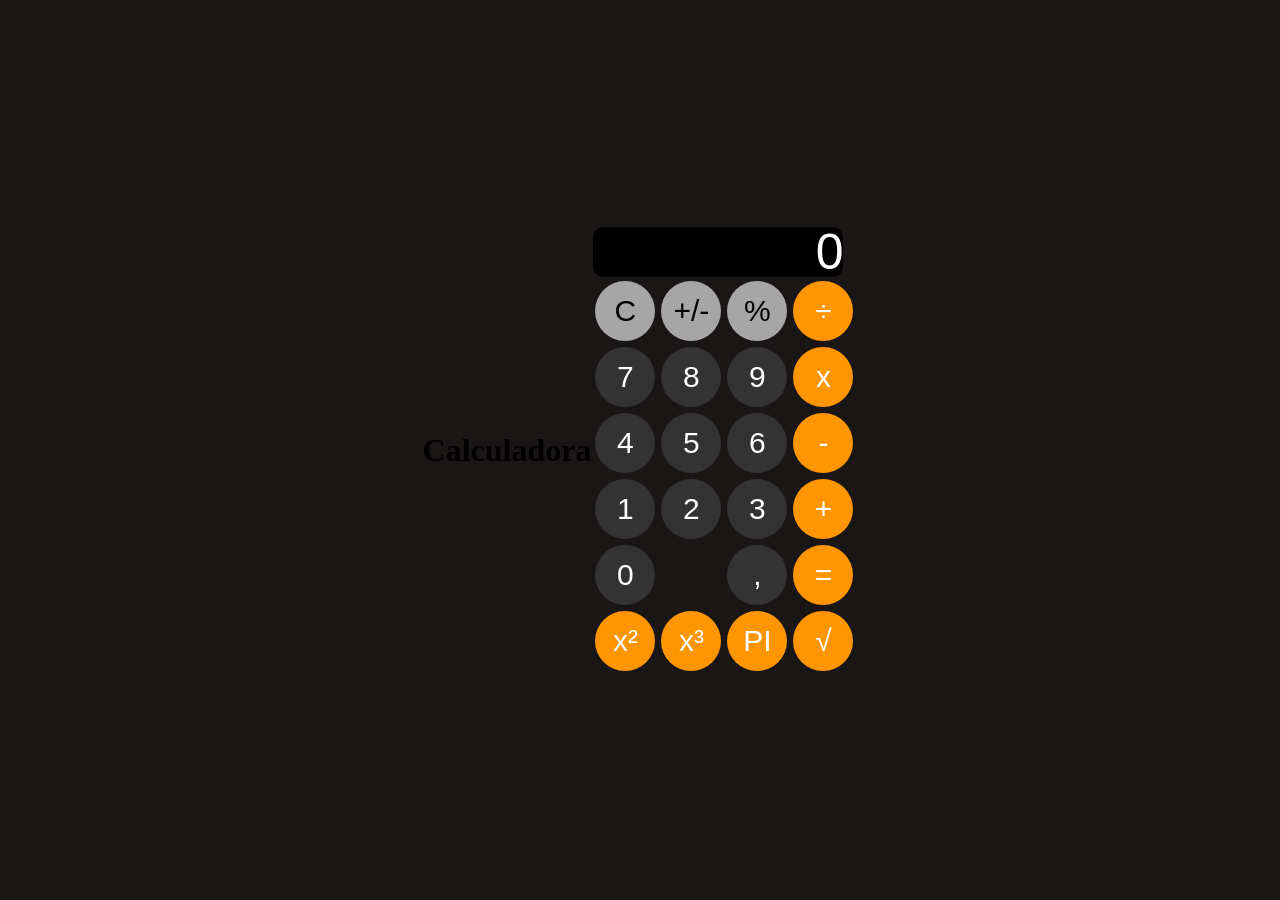
<file: index.html>
<!DOCTYPE html>
<html lang="es">

<head>
    <meta charset="UTF-8">
    <meta name="viewport" content="width=device-width, initial-scale=1.0">
    <title>Tutorial calculadora iphone</title>
    <link rel="stylesheet" href="style.css">
</head>

<body>
    <h1>Calculadora</h1>
    <table>
        <tr>
            <td colspan="4">
                <form>
                    <input class="input" id="input" placeholder="0">
                </form>
            </td>
        </tr>
        <tr>
            <td>
                <button class="lightButton">C</button>
            </td>
            <td>
                <button class="lightButton">+/-</button>
            </td>
            <td>
                <button class="lightButton">%</button>
            </td>
            <td>
                <button class="acentButton">÷</button>
            </td>
        </tr>
        <tr>
            <td>
                <button class="darkButton">7</button>
            </td>
            <td>
                <button class="darkButton">8</button>
            </td>
            <td>
                <button class="darkButton">9</button>
            </td>
            <td>
                <button class="acentButton">x</button>
            </td>
        </tr>
        <tr>
            <td>
                <button class="darkButton">4</button>
            </td>
            <td>
                <button class="darkButton">5</button>
            </td>
            <td>
                <button class="darkButton">6</button>
            </td>
            <td>
                <button class="acentButton">-</button>
            </td>
        </tr>
        <tr>
            <td>
                <button class="darkButton">1</button>
            </td>
            <td>
                <button class="darkButton">2</button>
            </td>
            <td>
                <button class="darkButton">3</button>
            </td>
            <td>
                <button class="acentButton">+</button>
            </td>
        </tr>
        <tr>
            <td colspan="2">
                <button class="ceroButton darkButton">0</button>
            </td>
            <td>
                <button class="darkButton">,</button>
            </td>
            <td>
                <button class="acentButton">=</button>
            </td>
        </tr>
        <tr>
            <td>
                <button class="acentButton">x&#178</button>
            </td>
            <td>
                <button class="acentButton">x&#179</button>
            </td>
            <td>
                <button class="acentButton">PI</button>
            </td>
            <td>
                <button class="acentButton">&radic;</button>
            </td>
        </tr>
    </table>

</body>

</html>
</file>
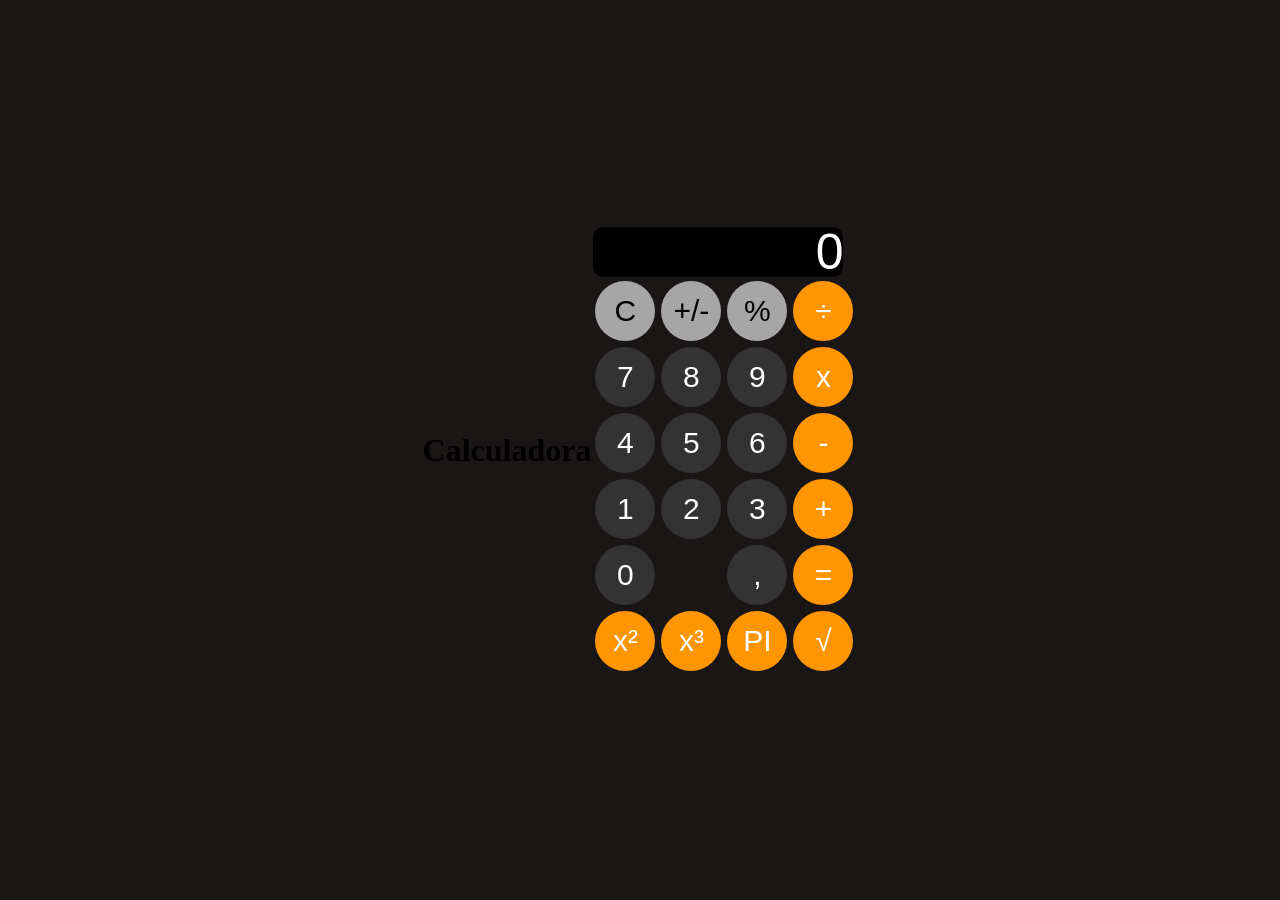
<file: index1.html>
<!DOCTYPE html>
<html lang="es">

<head>
    <meta charset="UTF-8">
    <meta name="viewport" content="width=device-width, initial-scale=1.0">
    <title>Tutorial calculadora iphone</title>
    <link rel="stylesheet" href="style.css">
</head>

<body>
    <h1>Calculadora</h1>
    <table>
        <tr>
            <td colspan="4">
                <form>
                    <input class="input" id="input" placeholder="0">
                </form>
            </td>
        </tr>
        <tr>
            <td>
                <button class="lightButton">C</button>
            </td>
            <td>
                <button class="lightButton">+/-</button>
            </td>
            <td>
                <button class="lightButton">%</button>
            </td>
            <td>
                <button class="acentButton">÷</button>
            </td>
        </tr>
        <tr>
            <td>
                <button class="darkButton">7</button>
            </td>
            <td>
                <button class="darkButton">8</button>
            </td>
            <td>
                <button class="darkButton">9</button>
            </td>
            <td>
                <button class="acentButton">x</button>
            </td>
        </tr>
        <tr>
            <td>
                <button class="darkButton">4</button>
            </td>
            <td>
                <button class="darkButton">5</button>
            </td>
            <td>
                <button class="darkButton">6</button>
            </td>
            <td>
                <button class="acentButton">-</button>
            </td>
        </tr>
        <tr>
            <td>
                <button class="darkButton" onclick="press('1')">1</button>
            </td>
            <td>
                <button class="darkButton" onclick="press('2')">2</button>
            </td>
            <td>
                <button class="darkButton">3</button>
            </td>
            <td>
                <button class="acentButton">+</button>
            </td>
        </tr>
        <tr>
            <td colspan="2">
                <button class="ceroButton darkButton">0</button>
            </td>
            <td>
                <button class="darkButton">,</button>
            </td>
            <td>
                <button class="acentButton">=</button>
            </td>
        </tr>
        <tr>
            <td>
                <button class="acentButton">x&#178</button>
            </td>
            <td>
                <button class="acentButton">x&#179</button>
            </td>
            <td>
                <button class="acentButton">PI</button>
            </td>
            <td>
                <button class="acentButton">&radic;</button>
            </td>
        </tr>
    </table>

</body>
<script scr="./script.js"></script>
</html>
</file>
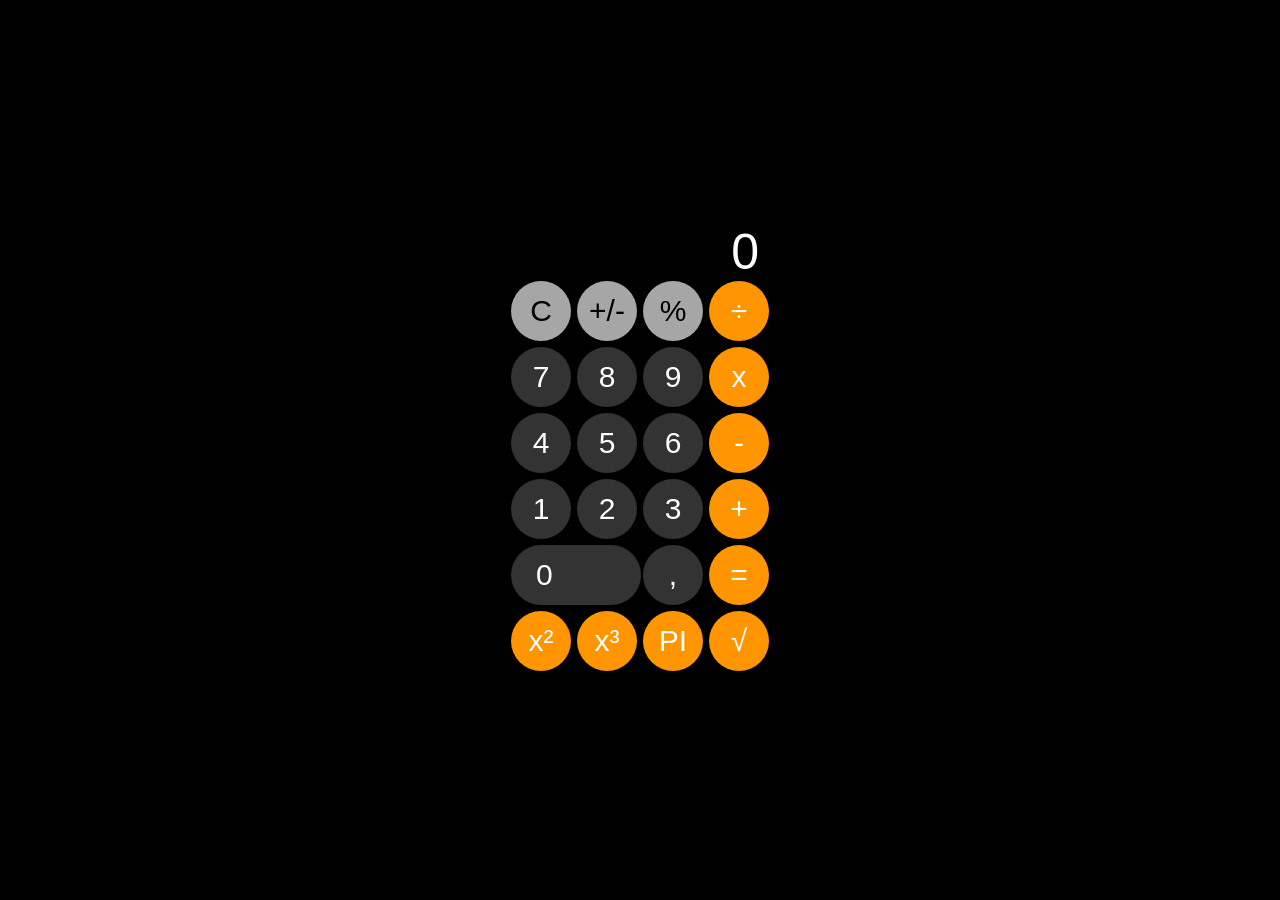
<file: indexO.html>
<!DOCTYPE html>
<html lang="es">

<head>
  <meta charset="UTF-8">
  <meta name="viewport" content="width=device-width, initial-scale=1.0">
  <meta http-equiv="X-UA-Compatible" content="ie=edge">
  <title>Calculadora</title>
  <link rel="stylesheet" href="./styleO.css">
</head>

<body>
  <table>
    <tr>
      <td colspan="4">
        <form>
          <input class="inputStyle" id="inputID" placeholder="0">
        </form>
      </td>
    </tr>
    <tr>
      <td>
        <button class="lightButton" onclick="cleanInput()">C</button>
      </td>
      <td>
        <button class="lightButton" onclick="inverso()">+/-</button>
      </td>
      <td>
        <button class="lightButton" onclick="porciento()">%</button>
      </td>
      <td>
        <button class="acentButton" onclick="operacionFunction('/')">÷</button>
      </td>
    </tr>
    <tr>
      <td>
        <button class="darkButton" onclick="pres(7)">7</button>
      </td>
      <td>
        <button class="darkButton" onclick="pres(8)">8</button>
      </td>
      <td>
        <button class="darkButton" onclick="pres(9)">9</button>
      </td>
      <td>
        <button class="acentButton" onclick="operacionFunction('*')">x</button>
      </td>
    </tr>
    <tr>
      <td>
        <button class="darkButton" onclick="pres(4)">4</button>
      </td>
      <td>
        <button class="darkButton" onclick="pres(5)">5</button>
      </td>
      <td>
        <button class="darkButton" onclick="pres(6)">6</button>
      </td>
      <td>
        <button class="acentButton" onclick="operacionFunction('-')">-</button>
      </td>
    </tr>
    <tr>
      <td>
        <button class="darkButton" onclick="pres(1)">1</button>
      </td>
      <td>
        <button class="darkButton" onclick="pres(2)">2</button>
      </td>
      <td>
        <button class="darkButton" onclick="pres(3)">3</button>
      </td>
      <td>
        <button class="acentButton" onclick="operacionFunction('+')">+</button>
      </td>
    </tr>
    <tr>
      <td colspan="2">
        <button class="ceroButton darkButton" onclick="pres(0)">0</button>
      </td>
      <td>
        <button class="darkButton" onclick="pres('.')">,</button>
      </td>
      <td>
        <button class="acentButton" onclick="igual()">=</button>
      </td>
    </tr>
    <tr>
      <td>
        <button class="acentButton" onclick="cuadrado()">x&#178</button>
      </td>
      <td>
        <button class="acentButton" onclick="cubo()">x&#179</button>
      </td>
      <td>
        <button class="acentButton" onclick="pi()">PI</button>
      </td>
      <td>
        <button class="acentButton" onclick="raiz()">&radic;</button>
      </td>
    </tr>
  </table>

<script src="./script.js"></script>

</body>
</html>
</file>
<file: style.css>
*{
    margin: 0;
    padding: 0;
}
body{
    /* top: 50%;
    left: 50%;
    transform: translate(-50%, -50%); */
    background-color: #1b1616;
    display: flex;
    justify-content: center;
    align-items: center;
    height: 100vh;
}
button{
    width: 60px;
    height: 60px;
    border-radius: 60px;
    border: none;
    margin: 2px;
    font-size: 30px;
    font-weight: 250;
}
input{
    border: none;
    width: 250px;
    height: 50px;
    font-size: 50px;
    text-align: right;
    background-color: black;
    color: white;
    border-radius: 10px;
    font-weight: 100;
}
::-webkit-input-placeholder{
    color: white;
}
.ceroButon{
    width: 100%;
    text-align: left;
    padding-left: 25px;
}
.lightButton{
    background-color: #a6a6a6;
    color: black;
}
.darkButton{
    background-color: #333333;
    color: white;
}
.acentButton{
    background-color: #ff9500;
    color: white;
}
</file>
<file: styleO.css>
* {
    margin: 0px;
    padding: 0px;
  }
  
  button {
    width: 60px;
    height: 60px;
    border-radius: 60px;
    border: none;
    margin: 2px;
    font-size: 30px;
    font-weight: 250;
  }


  .inputStyle{
    border:none;
    width: 250px;
    height: 50px;
    font-size: 50px;
    text-align: right;
    background-color: black;
    color: white;
    font-weight: 100;
  }
  
  .ceroButton {
    width: 100%;
    text-align: left;
    padding-left: 25px;
  }
  
  .lightButton {
    background-color: #a6a6a6;
    color: black;
  }
  
  .darkButton {
    background-color: #333333;
    color: white;
  }
  
  .acentButton {
    background-color: #ff9501;
    color: white;
  }
  
  body {
    position: absolute;
    top: 50%;
    left: 50%;
    transform: translateX(-50%) translateY(-50%);
    background-color: black;
  }
  
  .inputStyle {
    border: none;
    width: 250px;
    font-size: 50px;
    text-align: right;
    background-color: black;
    color: white;
    font-weight: 200;
  }
  
  ::-webkit-input-placeholder {
    color: white;
  }
</file>
